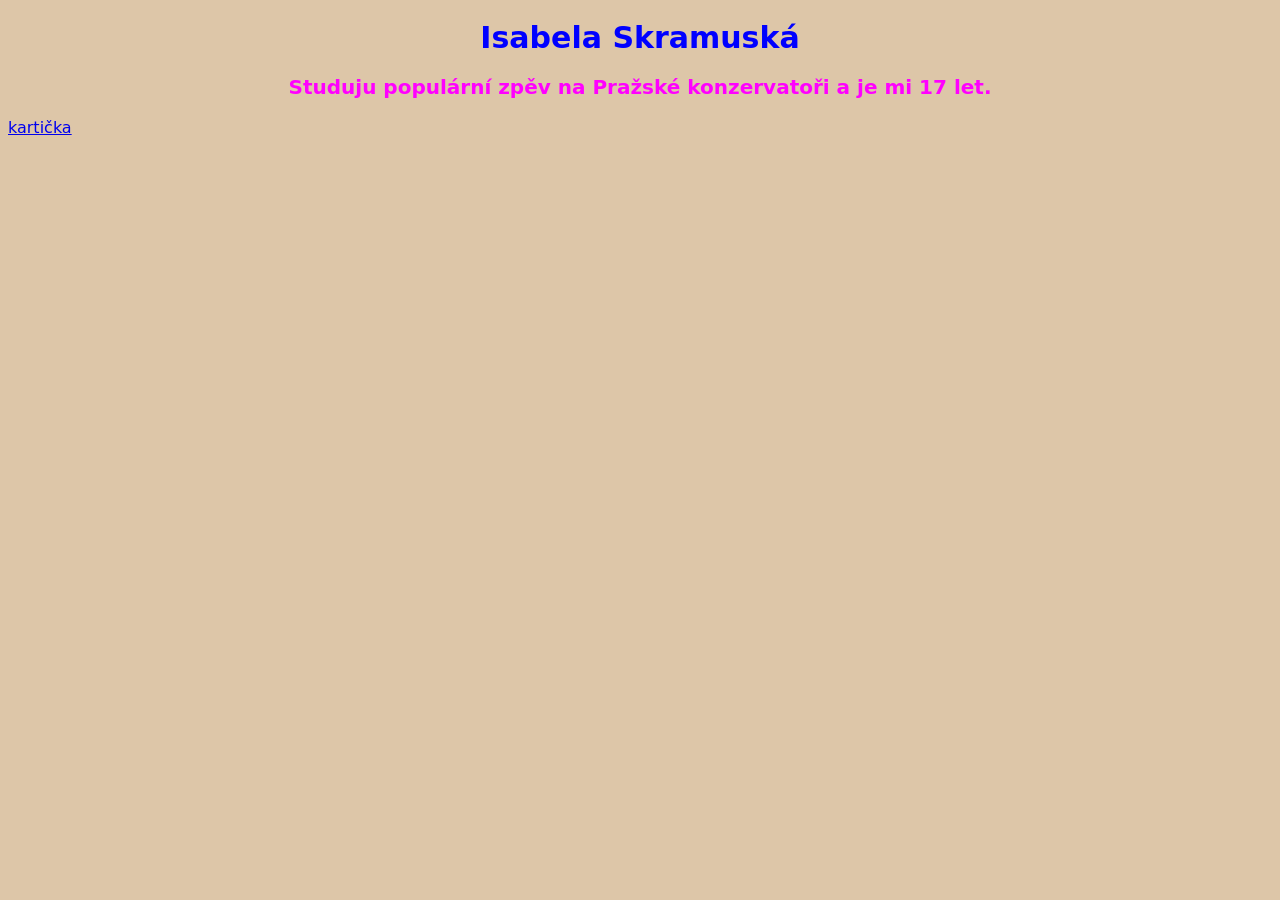
<file: index.html>
<!DOCTYPE html>
<html lang="en">
<head>
    <meta charset="UTF-8">
    <meta name="viewport" content="width=device-width, initial-scale=1.0">
    <title>Document</title>
</head> <link rel="stylesheet" href="./styles.css">
<body>

       <h1>Isabela Skramuská</h1> <link rel="stylesheet" href="./styles.css">

   <h2> Studuju populární zpěv na Pražské konzervatoři a je mi 17 let. 
    <h3></h3>

<a href="./3.2.4/index.html">kartička</a>


</body>
</html>
</file>
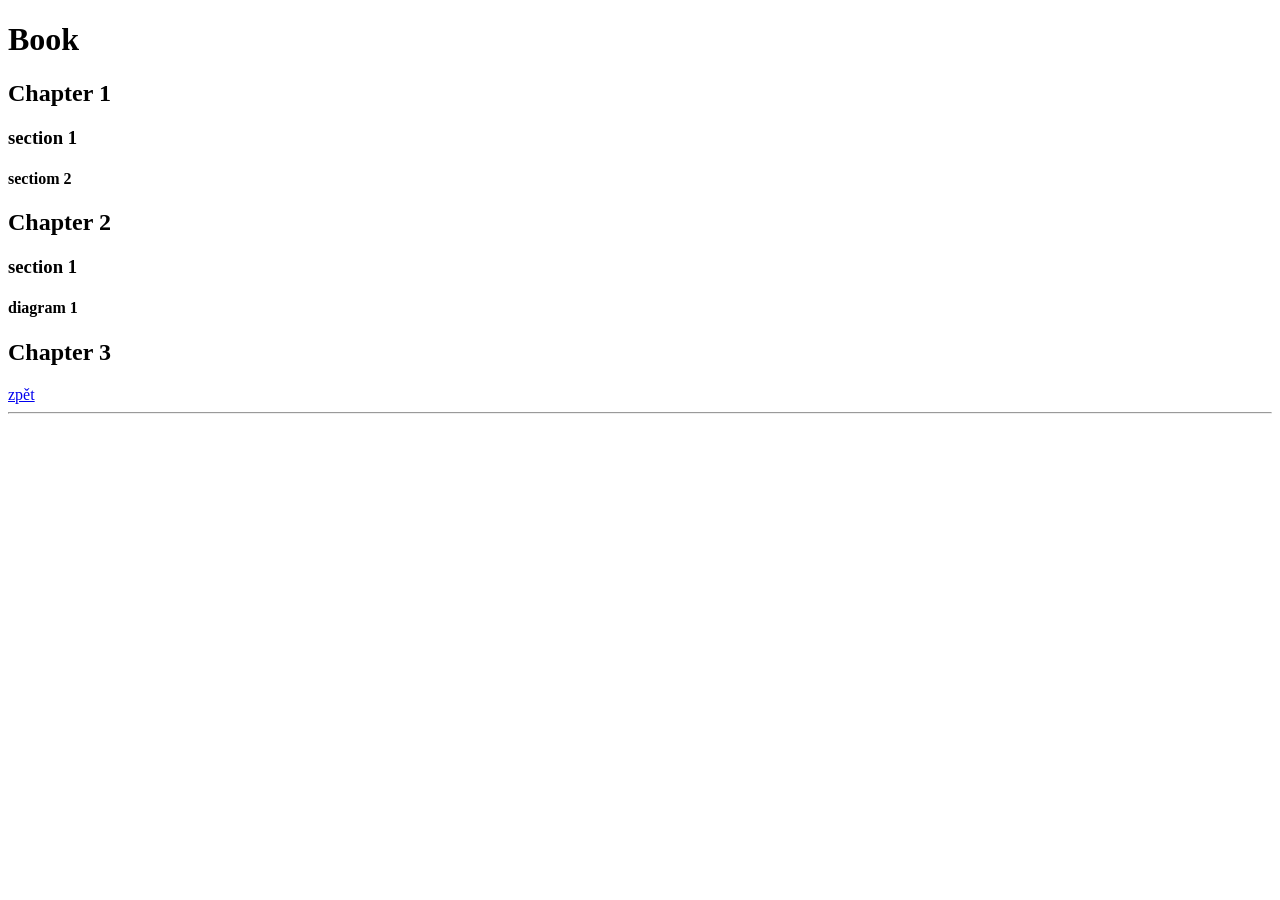
<file: 1/index.html>
<!DOCTYPE html>
<html lang="en">
<head>
    <meta charset="UTF-8">
    <meta name="viewport" content="width=device-width, initial-scale=1.0">
    <title>1</title>
</head>
<body>
    <h1> Book</h1>
    <h2> Chapter 1</h2>
    <h3> section 1</h3>
    <h4>sectiom 2</h4>
    <h2>Chapter 2</h2>
    <h3>section 1</h3>
    <h4>diagram 1</h4>
    <h2>Chapter 3</h2>
     <a href="../index.html">zpět</a>
    <hr>
</body>
</html>
</file>
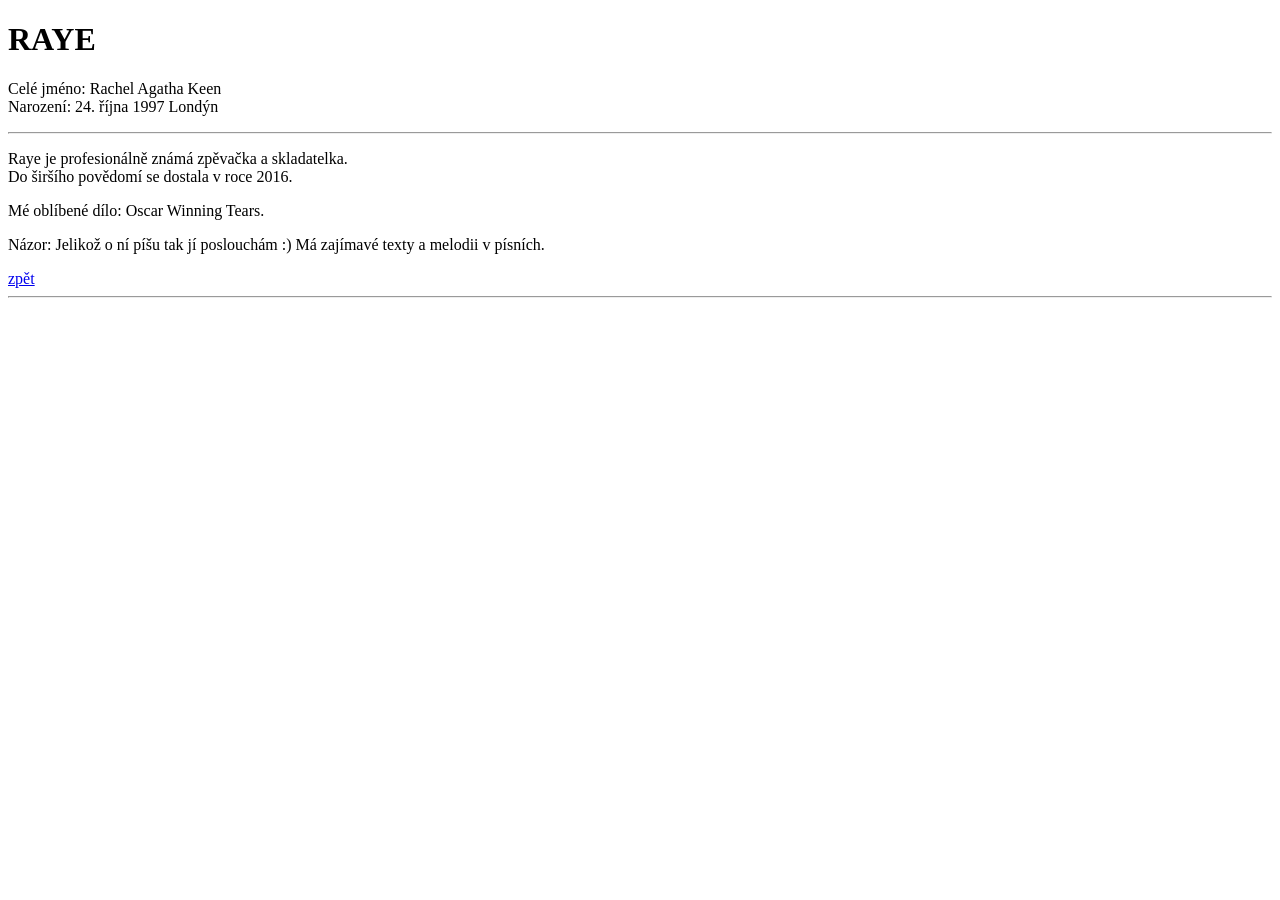
<file: 2/index.html>
<!DOCTYPE html>
<html lang="en">
<head>
    <meta charset="UTF-8">
    <meta name="viewport" content="width=device-width, initial-scale=1.0">
    <title>2</title>
</head>
<body>
    <h1>RAYE</h1>

   <p> Celé jméno:  Rachel Agatha Keen  <br>Narození: 24. října 1997 Londýn</p>
    <hr>
    <p> Raye je profesionálně známá zpěvačka a skladatelka.   <br> Do širšího povědomí se dostala v roce 2016. 
    </p>
    <p>Mé oblíbené dílo: Oscar Winning Tears.

    </p>
    <p>Názor: Jelikož o ní píšu tak jí poslouchám :) Má zajímavé texty a melodii v písních. </p>
     <a href="../index.html">zpět</a>
    <hr>
</body>
</html>
</file>
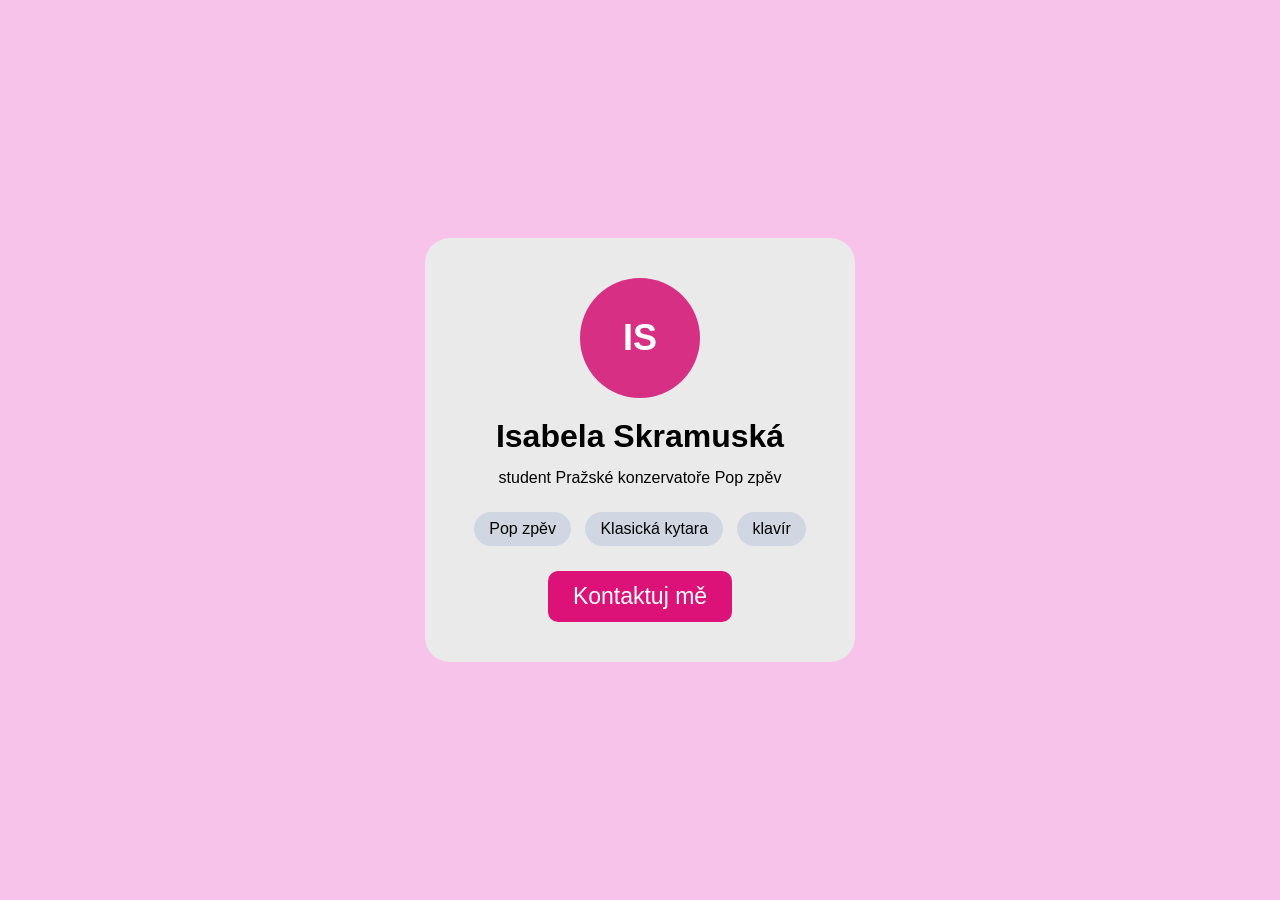
<file: 3.2.4/index.html>
<!DOCTYPE html>
<html lang="cs">
<head>
    <meta charset="UTF-8">
    <meta name="viewport" content="width=device-width, initial-scale=1.0">
    <title>Profilová karta</title>
    <link rel="stylesheet" href="style.css">
</head>
<body>

<div class="card">

    <div class="avatar">IS</div>

    <h1>Isabela Skramuská</h1>

    <p class="subtitle">
        
    </p>student Pražské konzervatoře Pop zpěv 

    <p class="description">
        
    </p>

    <div class="skills">
        <span>Pop zpěv</span>
        <span>Klasická kytara </span>
        <span>klavír </span>
    </div>

    <button>Kontaktuj mě</button>

</div>

</body>
</html>
</file>
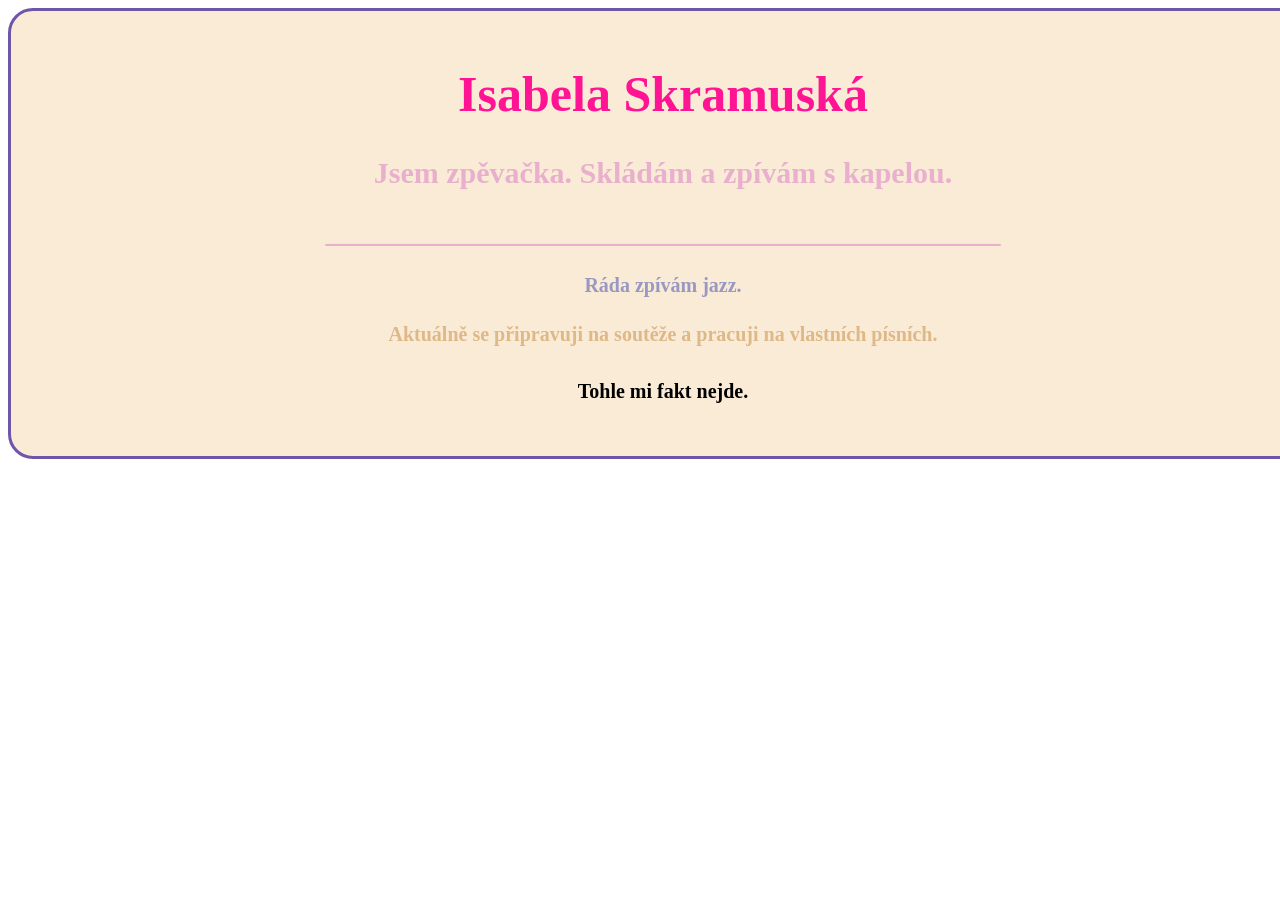
<file: moje_stranka/index.html>
<!DOCTYPE html>
<html lang="cs">
<head>
    <link rel="stylesheet" href="style.css">
    <meta charset="UTF-8">
    <meta name="viewport" content="width=device-width, initial-scale=1.0">
    <title>Document</title>
</head>
<body>
    <div class= "wrap">

    <h1>Isabela Skramuská</h1>
    <H2>Jsem zpěvačka. Skládám a zpívám s kapelou.</H2>
    <H2>_____________________________________________</H2>
    <H3> Ráda zpívám jazz.</H3>
    <H4> Aktuálně se připravuji na soutěže a pracuji na vlastních písních.</H4>
    <H5> Tohle mi fakt nejde.</H5>
</body>
</html>
</file>
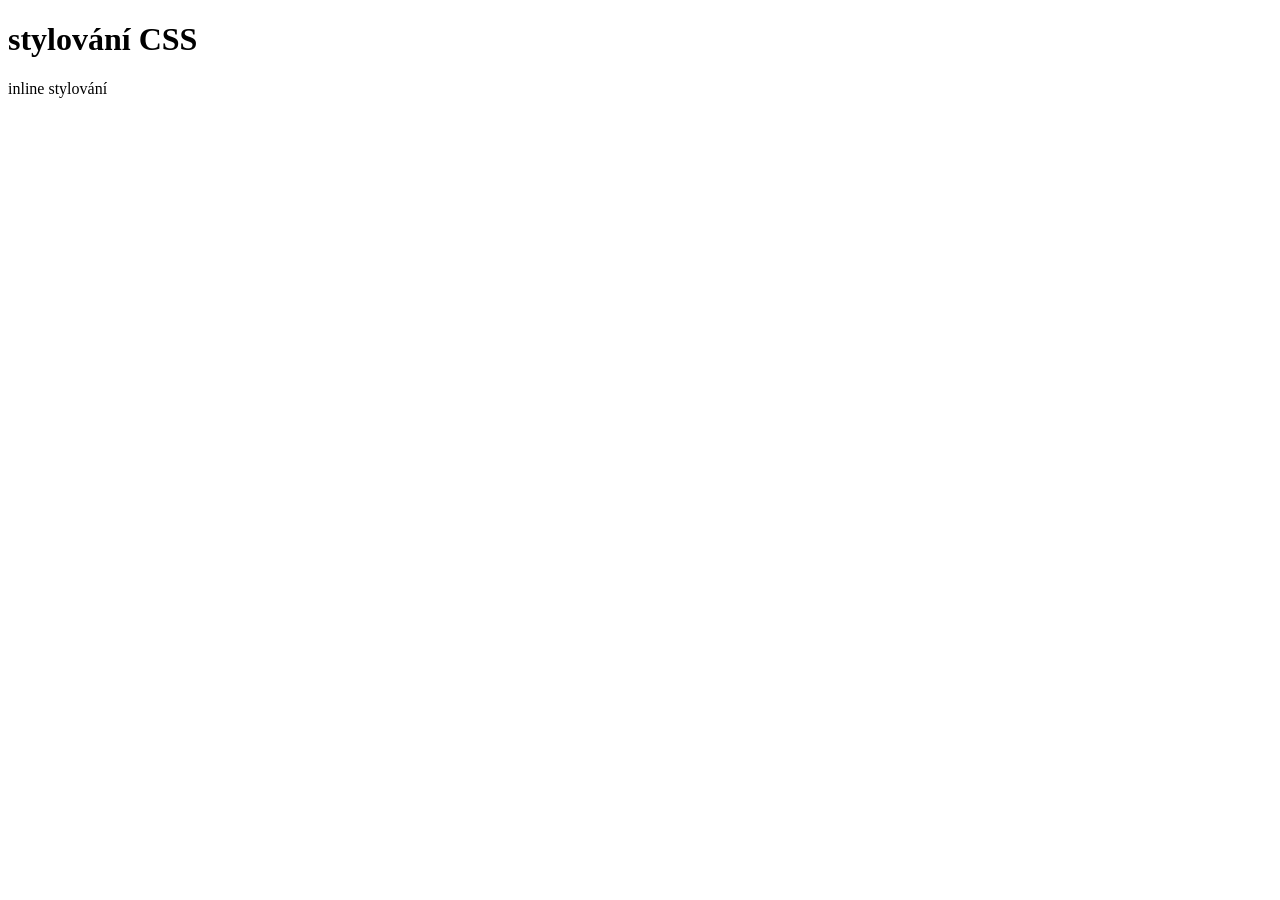
<file: CSS/1. lekce/index.html>
<!DOCTYPE html>
<html lang="en">
<head>
    <meta charset="UTF-8">
    <meta name="viewport" content="width=device-width, initial-scale=1.0">
    <title>Document</title>
</head>
<body>
    <h1>stylování CSS</h1>
    <!--inline stylování-->
    <p style= "color: brown; "></p> inline stylování </p>  

    <!---->
</body>
</html>
</file>
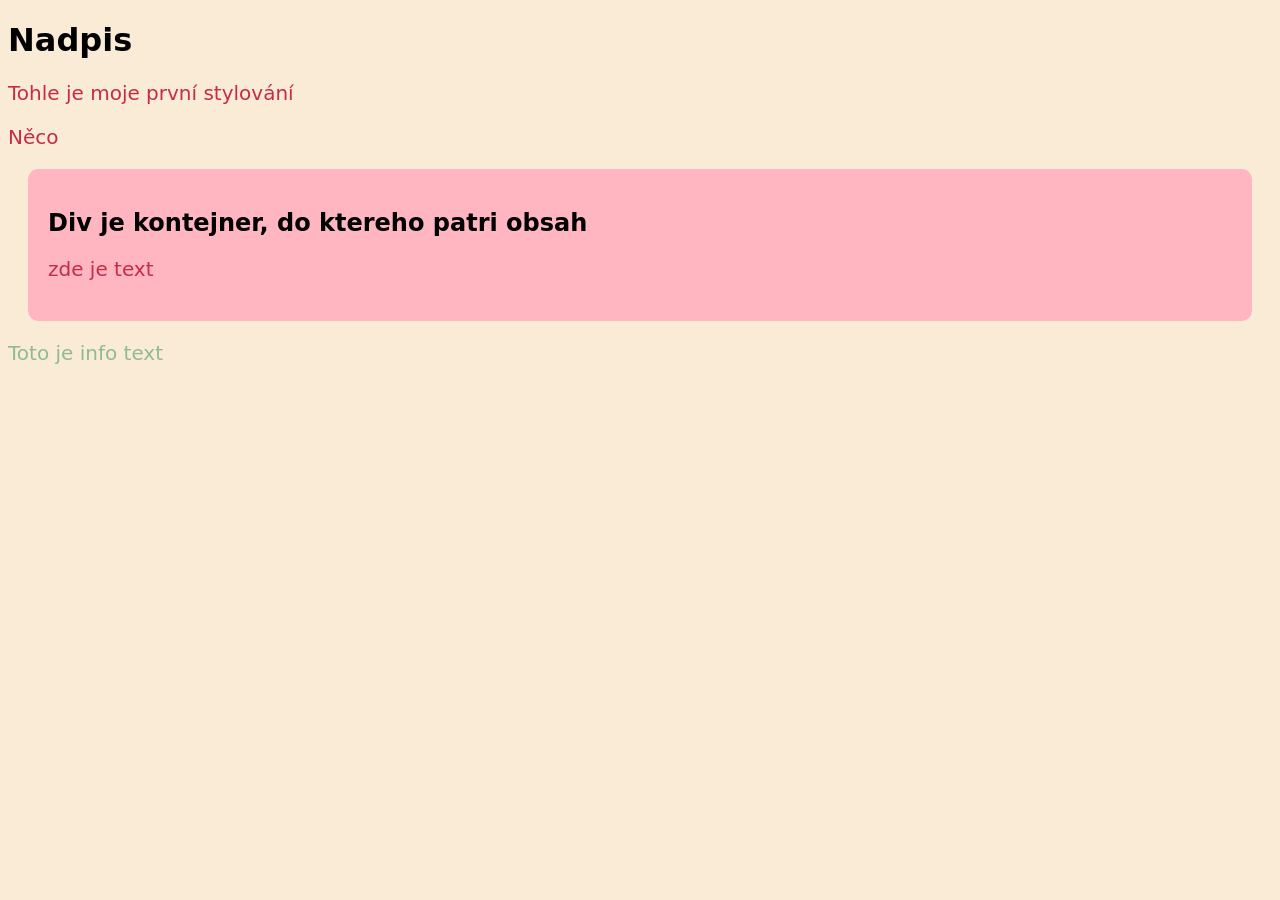
<file: CSS/3.2.2/index.html>
<!DOCTYPE html>
<html lang="en">
<head>
    <link rel="stylesheet" href="./styles.css">
    <meta charset="UTF-8">
    <meta name="viewport" content="width=device-width, initial-scale=1.0">
    <title>Document</title>
</head>
<body>
    <h1>Nadpis</h1>
    <p>Tohle je moje první stylování</p>
    <p>Něco</p>

    <div>
        <h2>Div je kontejner, do ktereho patri obsah</h2>
        <p>zde je text</p>
    </div>
<p class="info">Toto je info text</p>
</body>
</html>
</file>
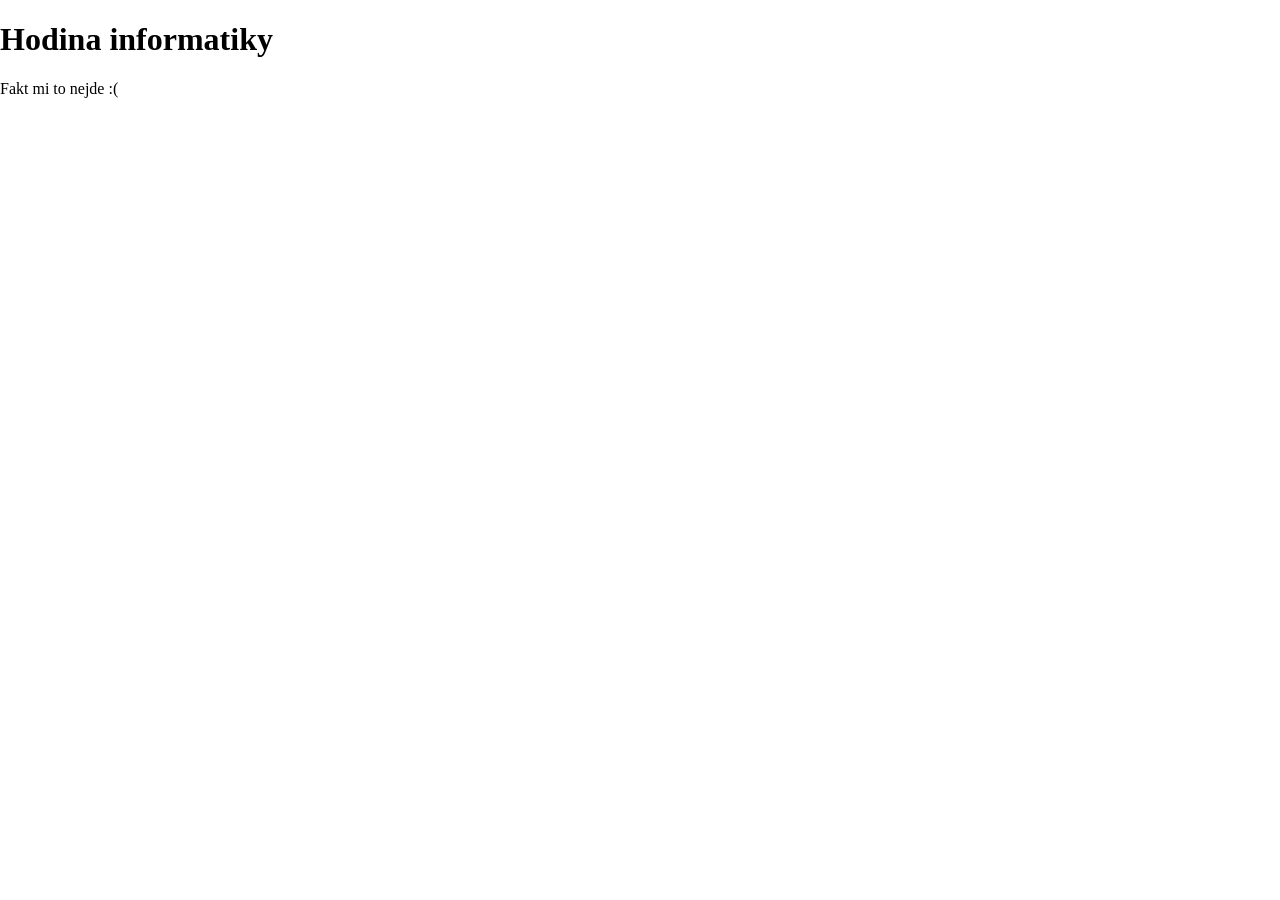
<file: CSS/3.2.3/index.html>
<!DOCTYPE html>
<html lang="en">
<head>
    <link rel="stylesheet" href="./styles.css">
    <meta charset="UTF-8">
    <meta name="viewport" content="width=device-width, initial-scale=1.0">
    <title>Document</title>
</head>
<body>
    <h1>Hodina informatiky</h1>
    <p>Fakt mi to nejde :(</p>
    
</body>
</html>
</file>
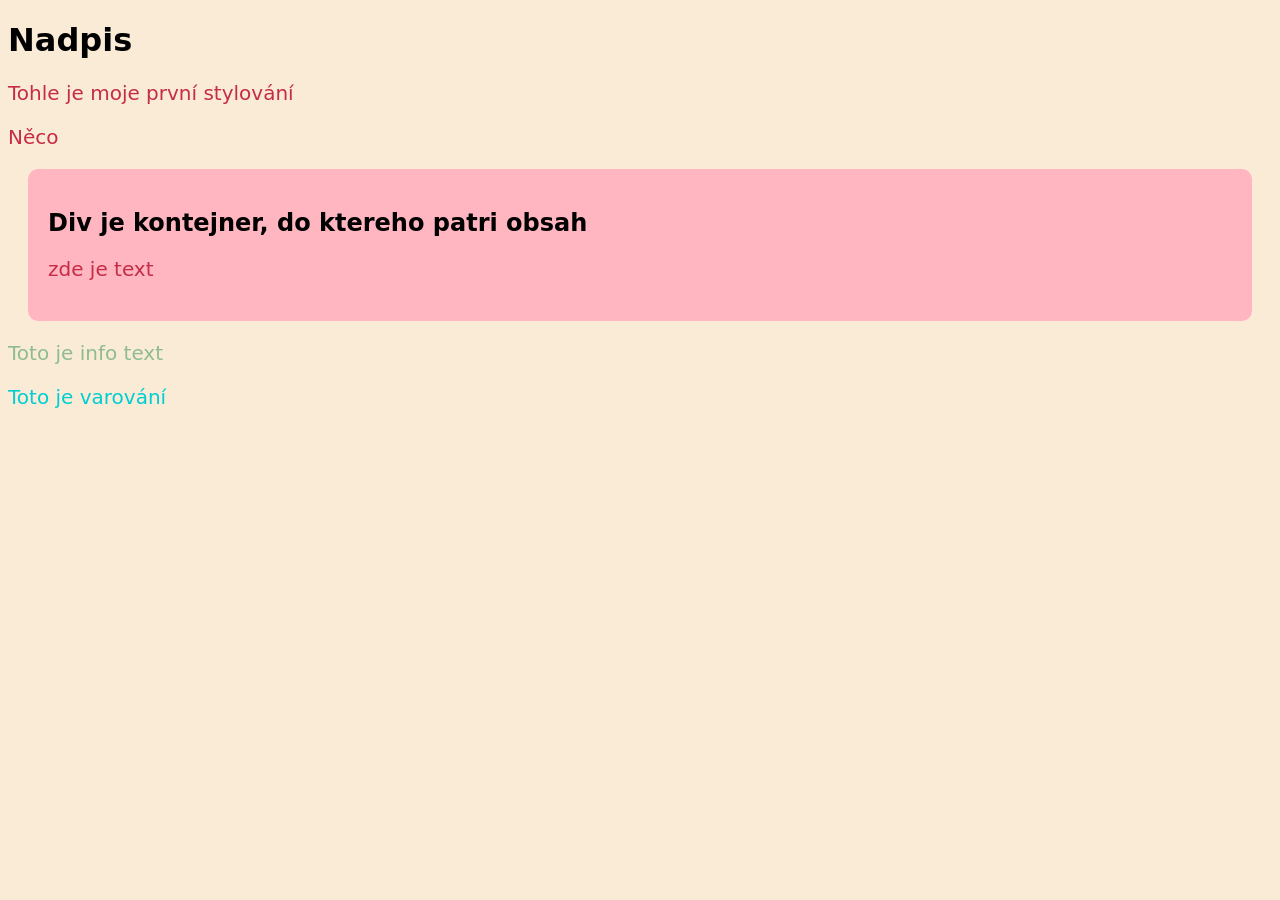
<file: CSS/3.2.2/2. lekce/index.html>
<!DOCTYPE html>
<html lang="en">
<head>
    <link rel="stylesheet" href="./styles.css">
    <meta charset="UTF-8">
    <meta name="viewport" content="width=device-width, initial-scale=1.0">
    <title>Document</title>
</head>
<body>
    <h1>Nadpis</h1>
    <p>Tohle je moje první stylování</p>
    <p>Něco</p>

    <div>
        <h2>Div je kontejner, do ktereho patri obsah</h2>
        <p>zde je text</p>
    </div>
<p class="info">Toto je info text</p>
<p  id="warning"> Toto je varování </p>
</body>
</html>
</file>
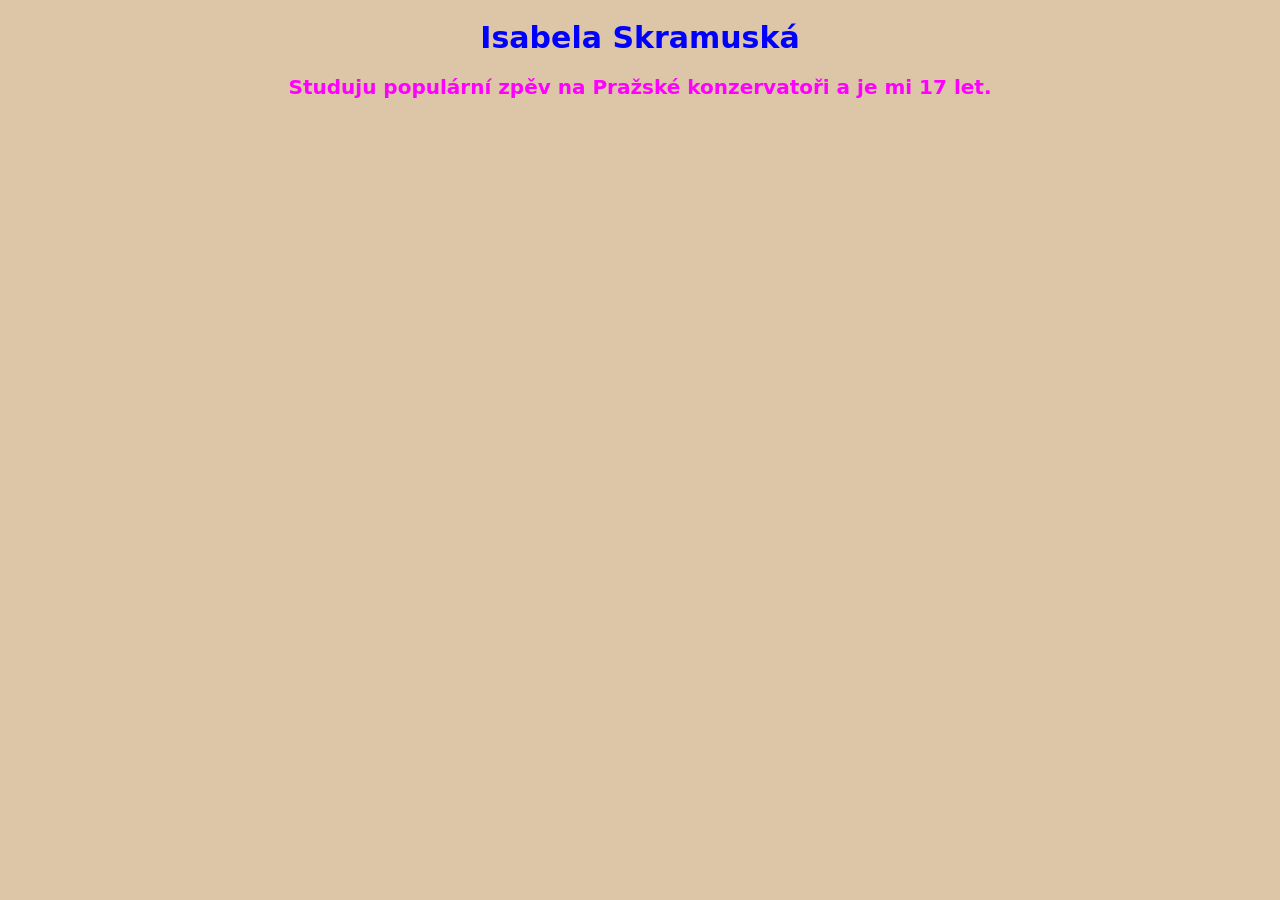
<file: miniportfolio.html>
<!DOCTYPE html>
<html lang="en">
<head>
    <meta charset="UTF-8">
    <meta name="viewport" content="width=device-width, initial-scale=1.0">
    <title>Document</title>
</head> <link rel="stylesheet" href="./styles.css">
<body>

       <h1>Isabela Skramuská</h1> <link rel="stylesheet" href="./styles.css">

   <h2> Studuju populární zpěv na Pražské konzervatoři a je mi 17 let. 

</body>
</html>
</file>
<file: styles.css>
h2 { color: fuchsia;
    font-size: 20px;
    text-align: center;

}
body {
        background-color: rgb(221, 198, 168);
        font-family: system-ui, -apple-system, BlinkMacSystemFont, 'Segoe UI', Roboto, Oxygen, Ubuntu, Cantarell, 'Open Sans', 'Helvetica Neue', sans-serif;

}
h1 {
   text-align: center;
     color: blue;
     font-size: 30px;
}
</file>
<file: 3.2.4/style.css>
body {
    margin: 0;
    font-family: Arial, sans-serif;
    background-color: #f8c3eb;

    display: flex;
    justify-content: center;
    align-items: center;
    height: 100vh;
}

.card {
    background: #eaeaea;
    padding: 40px;
    border-radius: 25px;
    text-align: center;
    width: 350px;
}

.avatar {
    width: 120px;
    height: 120px;
    background: #d62f83;
    color: white;
    font-size: 36px;
    font-weight: bold;

    display: flex;
    justify-content: center;
    align-items: center;

    border-radius: 50%;
    margin: 0 auto 20px;
}

h1 {
    margin: 10px 0;
}

.subtitle {
    color: #555;
    font-size: 14px;
}

.description {
    margin: 20px 0;
    color: #d0c7c7;
}

.skills {
    margin-bottom: 20px;
}

.skills span {
    background: #d0d7e2;
    padding: 8px 15px;
    margin: 5px;
    border-radius: 20px;
    display: inline-block;
}

button {
    background: #dd1278;
    color: white;
    border: none;
    padding: 12px 25px;
    border-radius: 10px;
    font-size: 23px;
    cursor: pointer;
}

button:hover {
    background: #fe4cb1;
}
</file>
<file: moje_stranka/style.css>
.wrap {
    background-color: antiquewhite;
    width: 100%;
    border-radius: 25px;
    border: solid 3px rgb(112, 86, 170);
    padding: 20px;
}

h1 {
    text-align: center;
    color: deeppink;
    font-size: 50px;
    
}

H2 { 
    text-align: center;
color: rgb(232, 176, 204);
font-size: 30px;
}
H3 {
    text-align: center ;
    color: rgb(152, 152, 193);
    font-size: 20px;
}
H4 {
    text-align: center;
    color: burlywood;
    font-size: 20px;
}
h5 {
    text-align: center;
    font-size: 20px;

}
</file>
<file: CSS/3.2.2/styles.css>
p {
        color: rgb(198, 44, 70); 
        font-size: 20px;
}
body {
        background-color: antiquewhite;
        font-family: system-ui, -apple-system, BlinkMacSystemFont, 'Segoe UI', Roboto, Oxygen, Ubuntu, Cantarell, 'Open Sans', 'Helvetica Neue', sans-serif;
}
div{
        background-color: lightpink;
        border-radius: 10px;
        padding: 20px;
        margin: 20px;
}
.info {
        color: darkseagreen;
}
#warning {
        color: darkturquoise;
}
</file>
<file: CSS/3.2.3/styles.css>
body {
    margin: 0;
}
</file>
<file: CSS/3.2.2/2. lekce/styles.css>
p {
        color: rgb(198, 44, 70); 
        font-size: 20px;
}
body {
        background-color: antiquewhite;
        font-family: system-ui, -apple-system, BlinkMacSystemFont, 'Segoe UI', Roboto, Oxygen, Ubuntu, Cantarell, 'Open Sans', 'Helvetica Neue', sans-serif;
}
div{
        background-color: lightpink;
        border-radius: 10px;
        padding: 20px;
        margin: 20px;
}
.info {
        color: darkseagreen;
}
#warning {
        color: darkturquoise;
}
</file>
